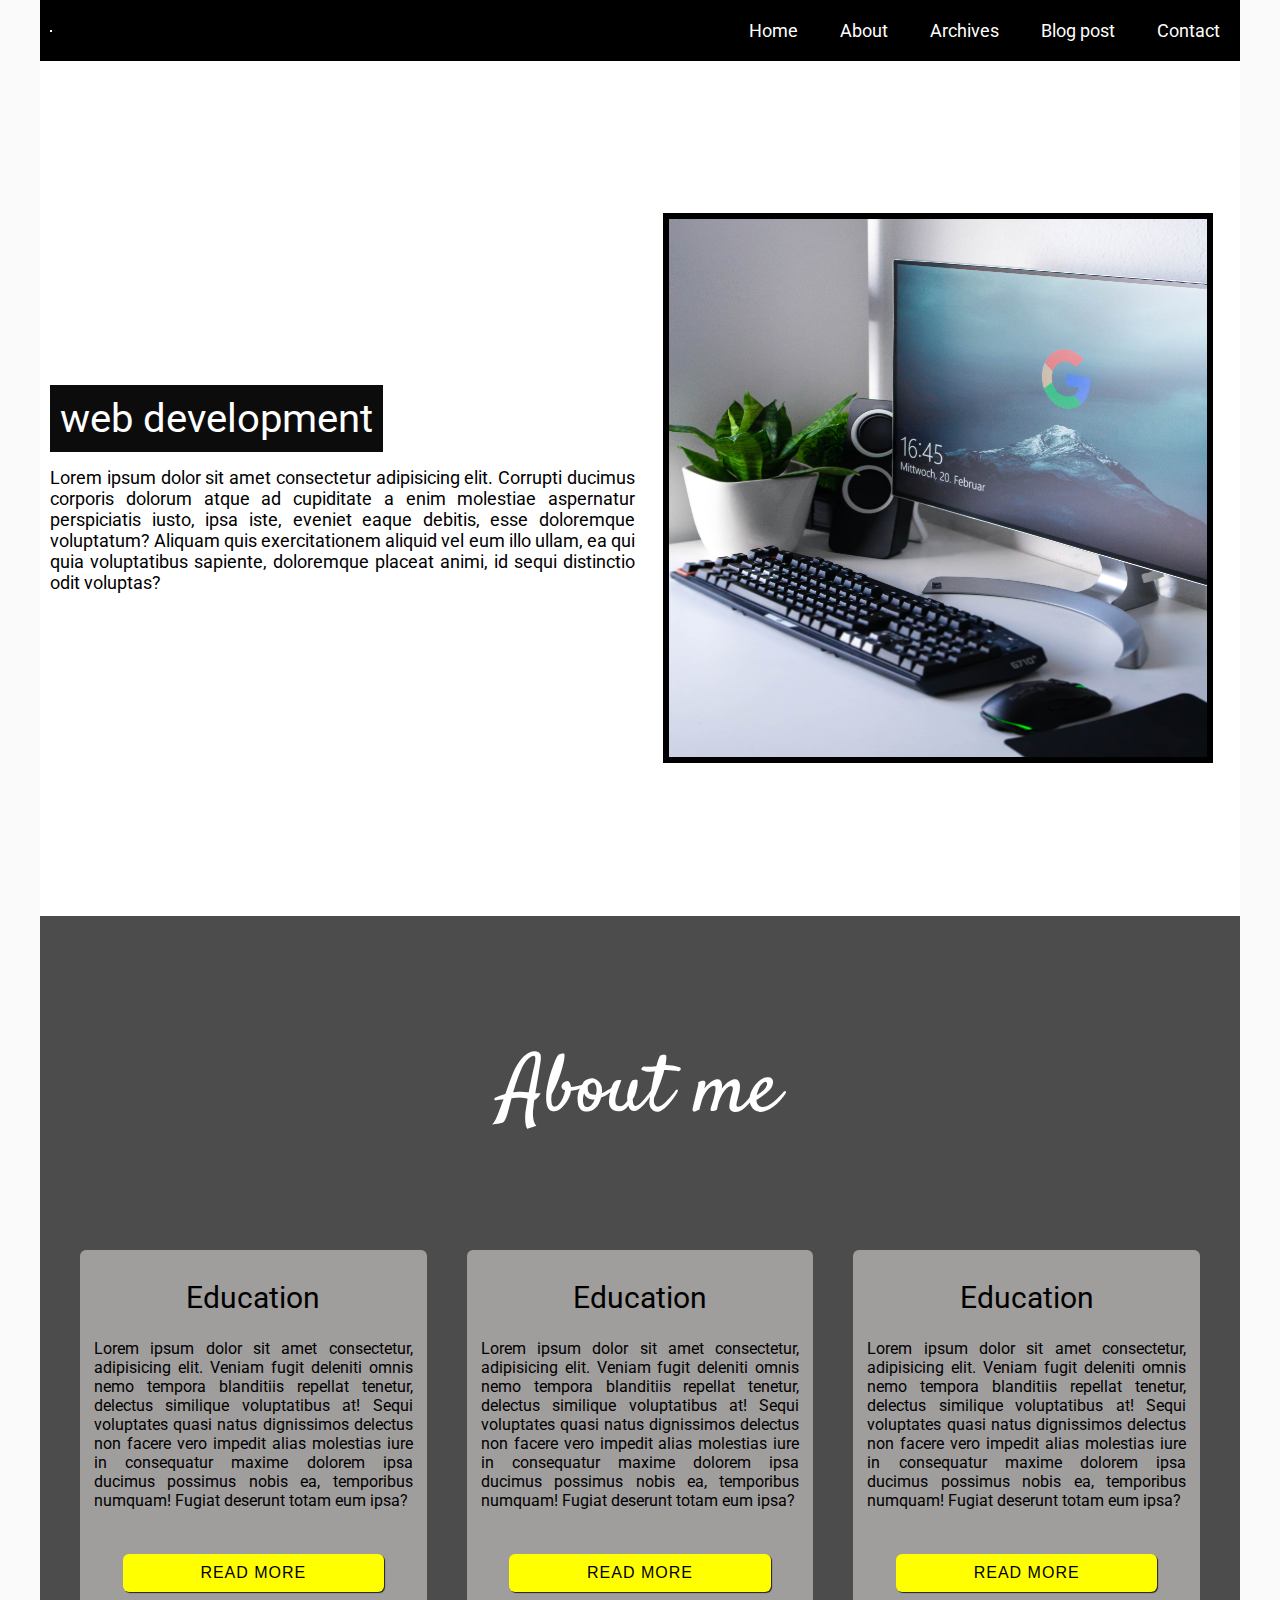
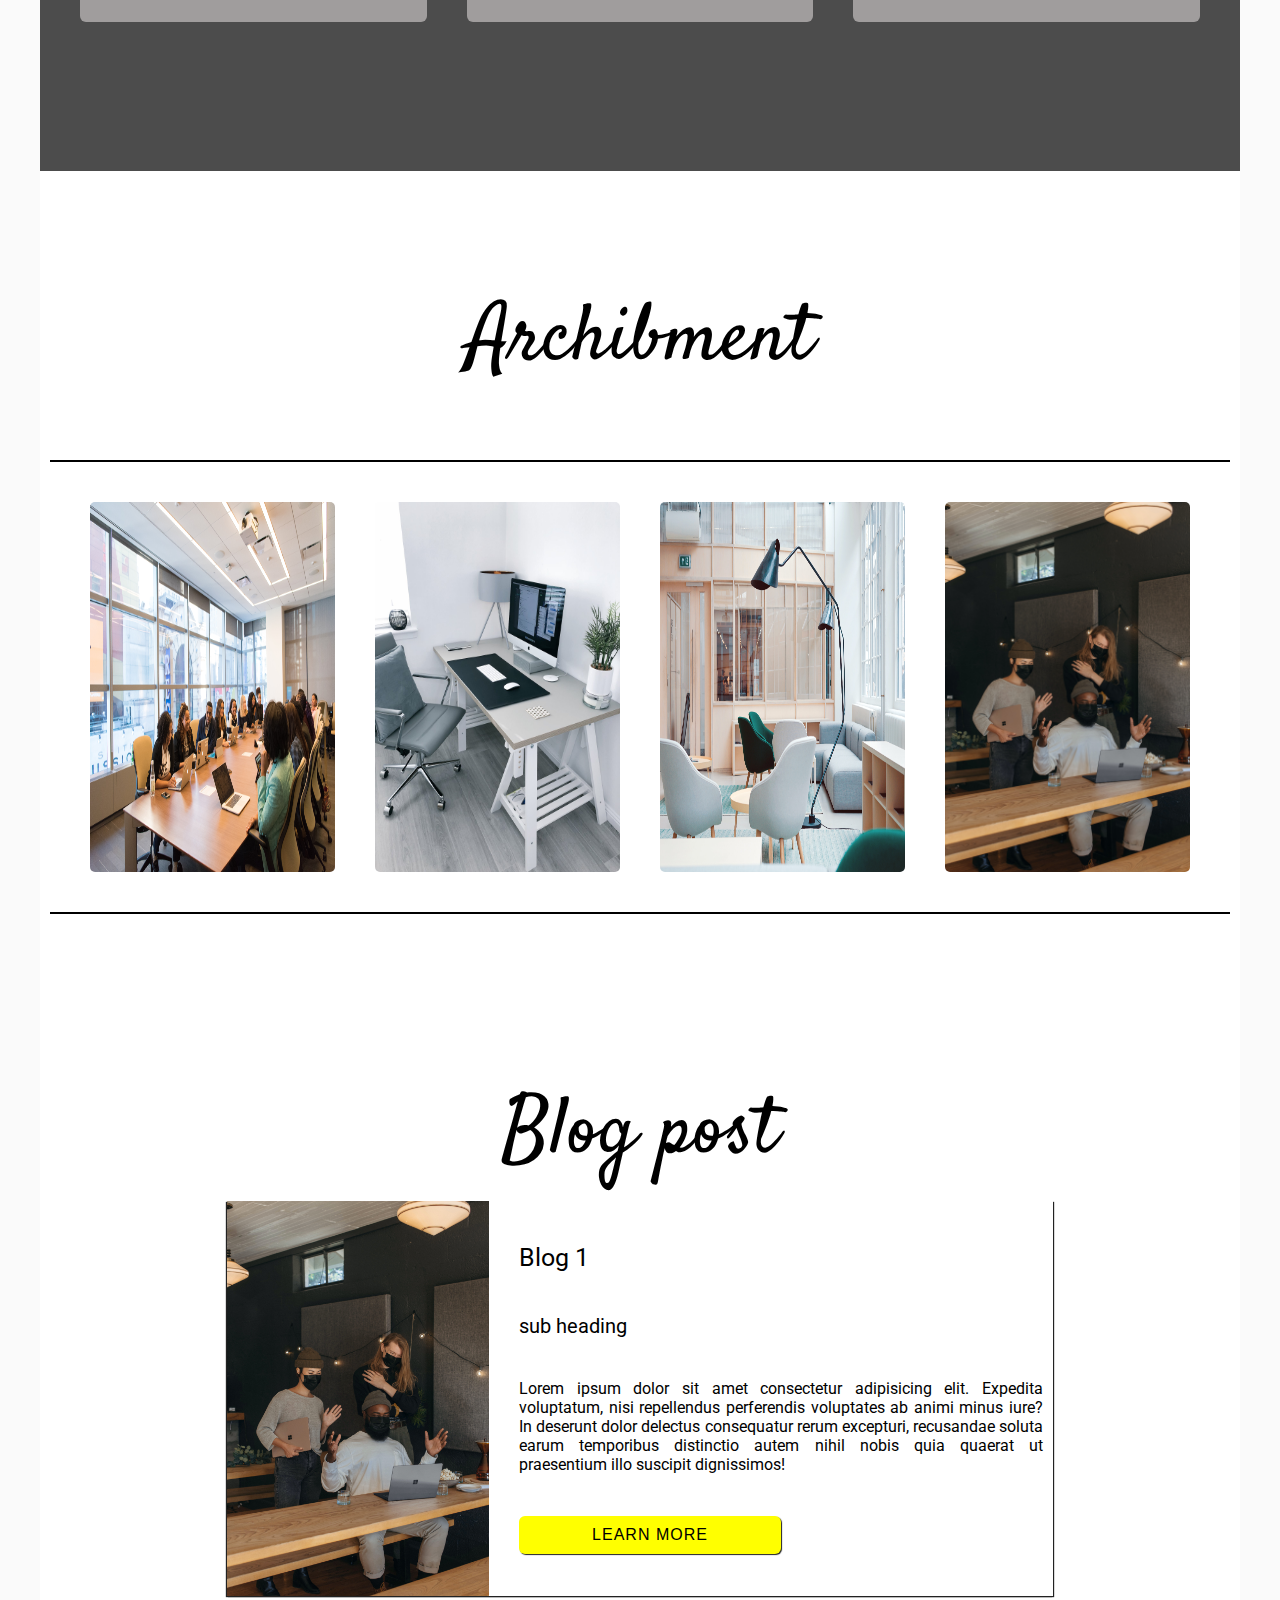
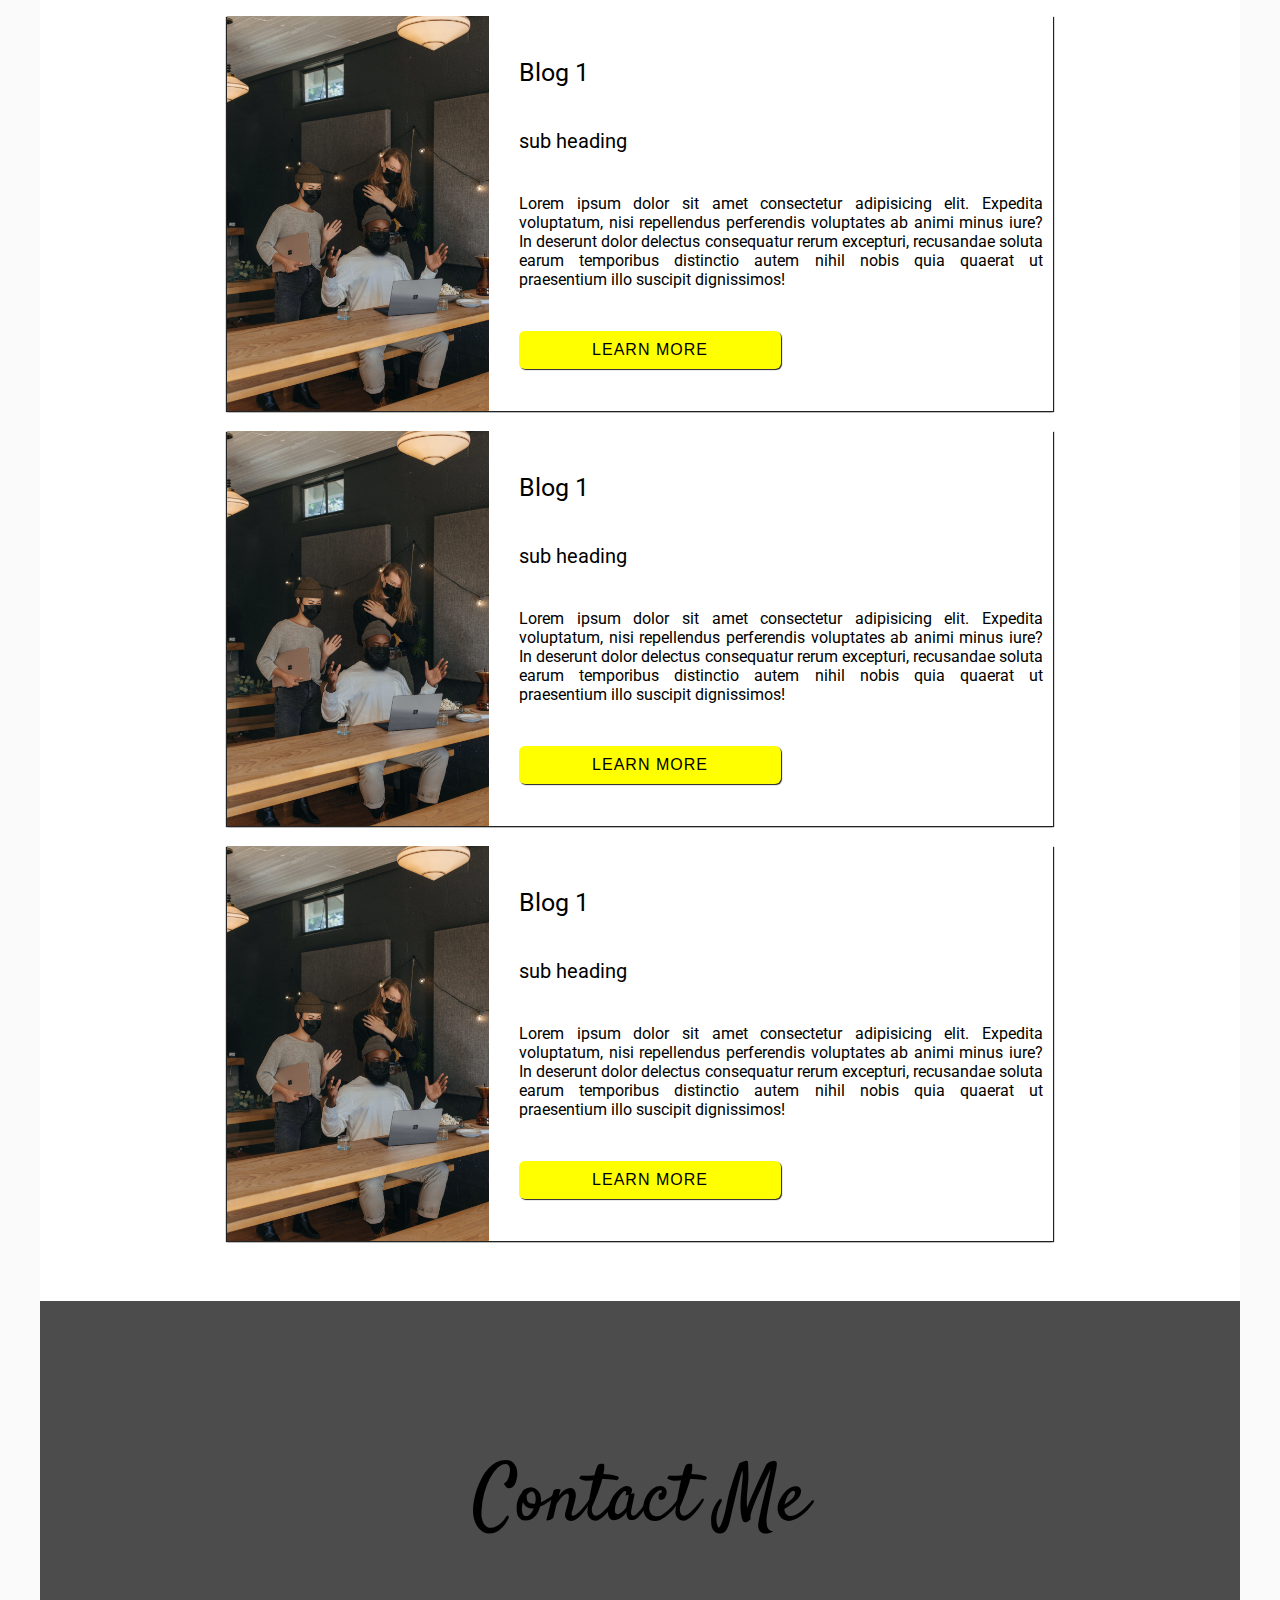
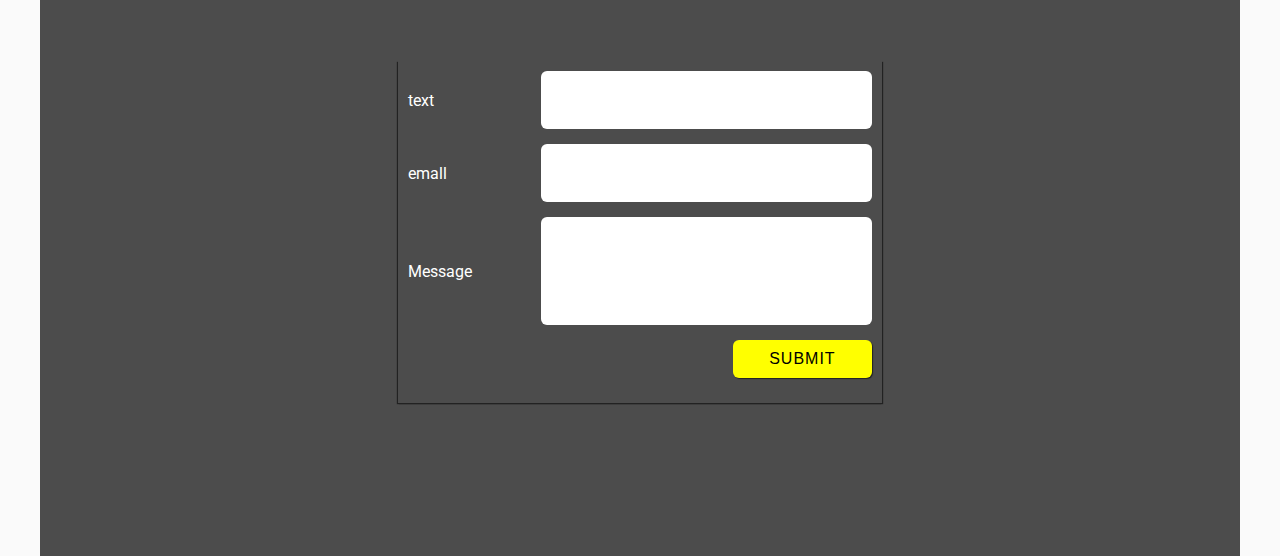
<file: index.html>
<!DOCTYPE html>
<html lang="en">
<head>
    <meta charset="UTF-8">
    <meta http-equiv="X-UA-Compatible" content="IE=edge">
    <meta name="viewport" content="width=device-width, initial-scale=1.0">
    <title>blog projict</title>
    <!-- bolg project css link -->
    <link rel="stylesheet" href="blog priject.css">
    <!-- google font -->
    <link rel="preconnect" href="https://fonts.googleapis.com">
    <link rel="preconnect" href="https://fonts.gstatic.com" crossorigin>
    <link href="https://fonts.googleapis.com/css2?family=Roboto&family=Satisfy&display=swap" rel="stylesheet">
    <!-- font awesome cdn -->
    <link rel="stylesheet" href="https://cdnjs.cloudflare.com/ajax/libs/font-awesome/6.0.0-beta2/css/all.min.css" integrity="sha512-YWzhKL2whUzgiheMoBFwW8CKV4qpHQAEuvilg9FAn5VJUDwKZZxkJNuGM4XkWuk94WCrrwslk8yWNGmY1EduTA==" crossorigin="anonymous" referrerpolicy="no-referrer" />
</head>
<body>
    <!-- header section start --> 
   <header id="blog-header">
        <figure class="logo-figuer">
           <i class="fab fa-autoprefixer logo"></i>
        </figure>
        <nav aria-label="main-menu">
            <ul role="menu-bar">
                <li role="none">
                     <a href="#" role="manu-item" class="nav-link">Home</a>
                </li>
                <li role="none">
                    <a href="#" role="manu-item" class="nav-link">About</a>
               </li>
               <li role="none">
                <a href="#" role="manu-item" class="nav-link">Archives</a>
               </li>
               <li role="none">
                <a href="#" role="manu-item" class="nav-link">Blog post</a>
                </li>
               <li role="none">
                <a href="#" role="manu-item" class="nav-link">Contact</a>
                </li>
               
            </ul>
        </nav>
   </header>
   <!-- header section end --> 
   <!-- main section start -->
    <main>
        <section id="blog-bnner-section">
            <article>
                <h1 class="bnner-heading">web development</h1>
                <p class="bnner-description text-justify">Lorem ipsum dolor sit amet consectetur adipisicing elit. Corrupti ducimus corporis dolorum atque ad cupiditate a enim molestiae aspernatur perspiciatis iusto, ipsa iste, eveniet eaque debitis, esse doloremque voluptatum? Aliquam quis exercitationem aliquid vel eum illo ullam, ea qui quia voluptatibus sapiente, doloremque placeat animi, id sequi distinctio odit voluptas?
                </p>
            </article>
            <aside>
                <img src="blog img/computer.jpg" alt="cover photo" class="bnner-img">
            </aside>
        </section>
    <!-- about-section start-->
        <section id="blog-about" class="section-center">
            <h2 class="section-heading text-white">About me</h2>
            <div class="card-container">
                <div class="card">
                    <h3 class="blog-header">Education</h3>
                    <p class="card-description">Lorem ipsum dolor sit amet consectetur, adipisicing elit. Veniam fugit deleniti omnis nemo tempora blanditiis repellat tenetur, delectus similique voluptatibus at! Sequi voluptates quasi natus dignissimos delectus non facere vero impedit alias molestias iure in consequatur maxime dolorem ipsa ducimus possimus nobis ea, temporibus numquam! Fugiat deserunt totam eum ipsa?</p>
                    <button type="submit" class="card-btn btn">read more</button>
                </div>
                <div class="card">
                    <h3 class="blog-header">Education</h3>
                    <p class="card-description">Lorem ipsum dolor sit amet consectetur, adipisicing elit. Veniam fugit deleniti omnis nemo tempora blanditiis repellat tenetur, delectus similique voluptatibus at! Sequi voluptates quasi natus dignissimos delectus non facere vero impedit alias molestias iure in consequatur maxime dolorem ipsa ducimus possimus nobis ea, temporibus numquam! Fugiat deserunt totam eum ipsa?</p>
                    <button type="submit" class="card-btn btn">read more</button>
                </div>
                <div class="card">
                    <h3 class="blog-header">Education</h3>
                    <p class="card-description">Lorem ipsum dolor sit amet consectetur, adipisicing elit. Veniam fugit deleniti omnis nemo tempora blanditiis repellat tenetur, delectus similique voluptatibus at! Sequi voluptates quasi natus dignissimos delectus non facere vero impedit alias molestias iure in consequatur maxime dolorem ipsa ducimus possimus nobis ea, temporibus numquam! Fugiat deserunt totam eum ipsa?</p>
                    <button type="submit" class="card-btn btn">read more</button>
                </div>
            </div>
        </section>
    <!-- about-section end -->
    <!-- achibment section start hear -->
        <section id="archibment" class="section-center">
            <h2 class="section-heading">Archibment</h2>
            <div class="archibment-container">
                <ul class="archibment-content">
                    <li class="content-list">
                        <img src="blog img/img 1.jpg" alt="photo" class="archibment-img">
                    </li>
                    <li class="content-list">
                        <img src="blog img/img 2.jpg" alt="photo" class="archibment-img">
                    </li>
                    <li class="content-list">
                        <img src="blog img/img 3.jpg" alt="photo" class="archibment-img">
                    </li>
                    <li class="content-list">
                        <img src="blog img/img 4.jpg" alt="photo" class="archibment-img">
                    </li>
                </ul>
            </div>
        </section>
     <!-- achibment section end hear -->
     <section id="blog-post" class="section-center">
        <h2 class="section-heading ">Blog post</h2>
         <div class="blog-post">
             <aside>
                <img src="blog img/img 4.jpg" alt="" class="blog-img">
             </aside>
             <article>
                <h2 class="blog-heading">Blog 1</h2>
                <h3 class="blog-sub-heading">sub heading</h3>
                <p class="blog-discription">Lorem ipsum dolor sit amet consectetur adipisicing elit. Expedita voluptatum, nisi repellendus perferendis voluptates ab animi minus iure? In deserunt dolor delectus consequatur rerum excepturi, recusandae soluta earum temporibus distinctio autem nihil nobis quia quaerat ut praesentium illo suscipit dignissimos!</p>
                <button type="submit" class="blog-btn btn">learn more</button>
             </article>
         </div>
         <div class="blog-post">
            <aside>
               <img src="blog img/img 4.jpg" alt="" class="blog-img">
            </aside>
            <article>
               <h2 class="blog-heading">Blog 1</h2>
               <h3 class="blog-sub-heading">sub heading</h3>
               <p class="blog-discription">Lorem ipsum dolor sit amet consectetur adipisicing elit. Expedita voluptatum, nisi repellendus perferendis voluptates ab animi minus iure? In deserunt dolor delectus consequatur rerum excepturi, recusandae soluta earum temporibus distinctio autem nihil nobis quia quaerat ut praesentium illo suscipit dignissimos!</p>
               <button type="submit" class="blog-btn btn">learn more</button>
            </article>
        </div>
        <div class="blog-post">
            <aside>
               <img src="blog img/img 4.jpg" alt="" class="blog-img">
            </aside>
            <article>
               <h2 class="blog-heading">Blog 1</h2>
               <h3 class="blog-sub-heading">sub heading</h3>
               <p class="blog-discription">Lorem ipsum dolor sit amet consectetur adipisicing elit. Expedita voluptatum, nisi repellendus perferendis voluptates ab animi minus iure? In deserunt dolor delectus consequatur rerum excepturi, recusandae soluta earum temporibus distinctio autem nihil nobis quia quaerat ut praesentium illo suscipit dignissimos!</p>
               <button type="submit" class="blog-btn btn">learn more</button>
            </article>
        </div>
        <div class="blog-post">
            <aside>
               <img src="blog img/img 4.jpg" alt="" class="blog-img">
            </aside>
            <article>
               <h2 class="blog-heading">Blog 1</h2>
               <h3 class="blog-sub-heading">sub heading</h3>
               <p class="blog-discription">Lorem ipsum dolor sit amet consectetur adipisicing elit. Expedita voluptatum, nisi repellendus perferendis voluptates ab animi minus iure? In deserunt dolor delectus consequatur rerum excepturi, recusandae soluta earum temporibus distinctio autem nihil nobis quia quaerat ut praesentium illo suscipit dignissimos!</p>
               <button type="submit" class="blog-btn btn">learn more</button>
            </article>
        </div>
     </section>
     <!-- contact section start hear -->
     <section id="contact" class="section-center">
            <h2 class="section-heading">Contact Me</h2>
                <form action="" method="post" enctype="text/plain" id="from-control">
                   <div class="control-from">
                    <label for="text">text</label>
                    <input type="text" id="text">
                   </div>
                    <div class="control-from">
                    <label for="emall">emall</label>
                    <input type="emall" id="emall">
                    </div>
                   <div class="control-from">
                    <label for="message">Message</label>
                    <textarea name="message" id="message" ></textarea>
                   </div>
                   <div class="control-from from-btn-field">
                    <button type="submit" class="contact-btn btn">submit</button>
                   </div>
                </form>
            
     </section>
     <!-- contact section end hear -->
    </main>
    <!-- main section start-->
     <!-- footer section start-->
    <footer>

    </footer>
     <!-- footer section start-->
</body>
</html>
</file>
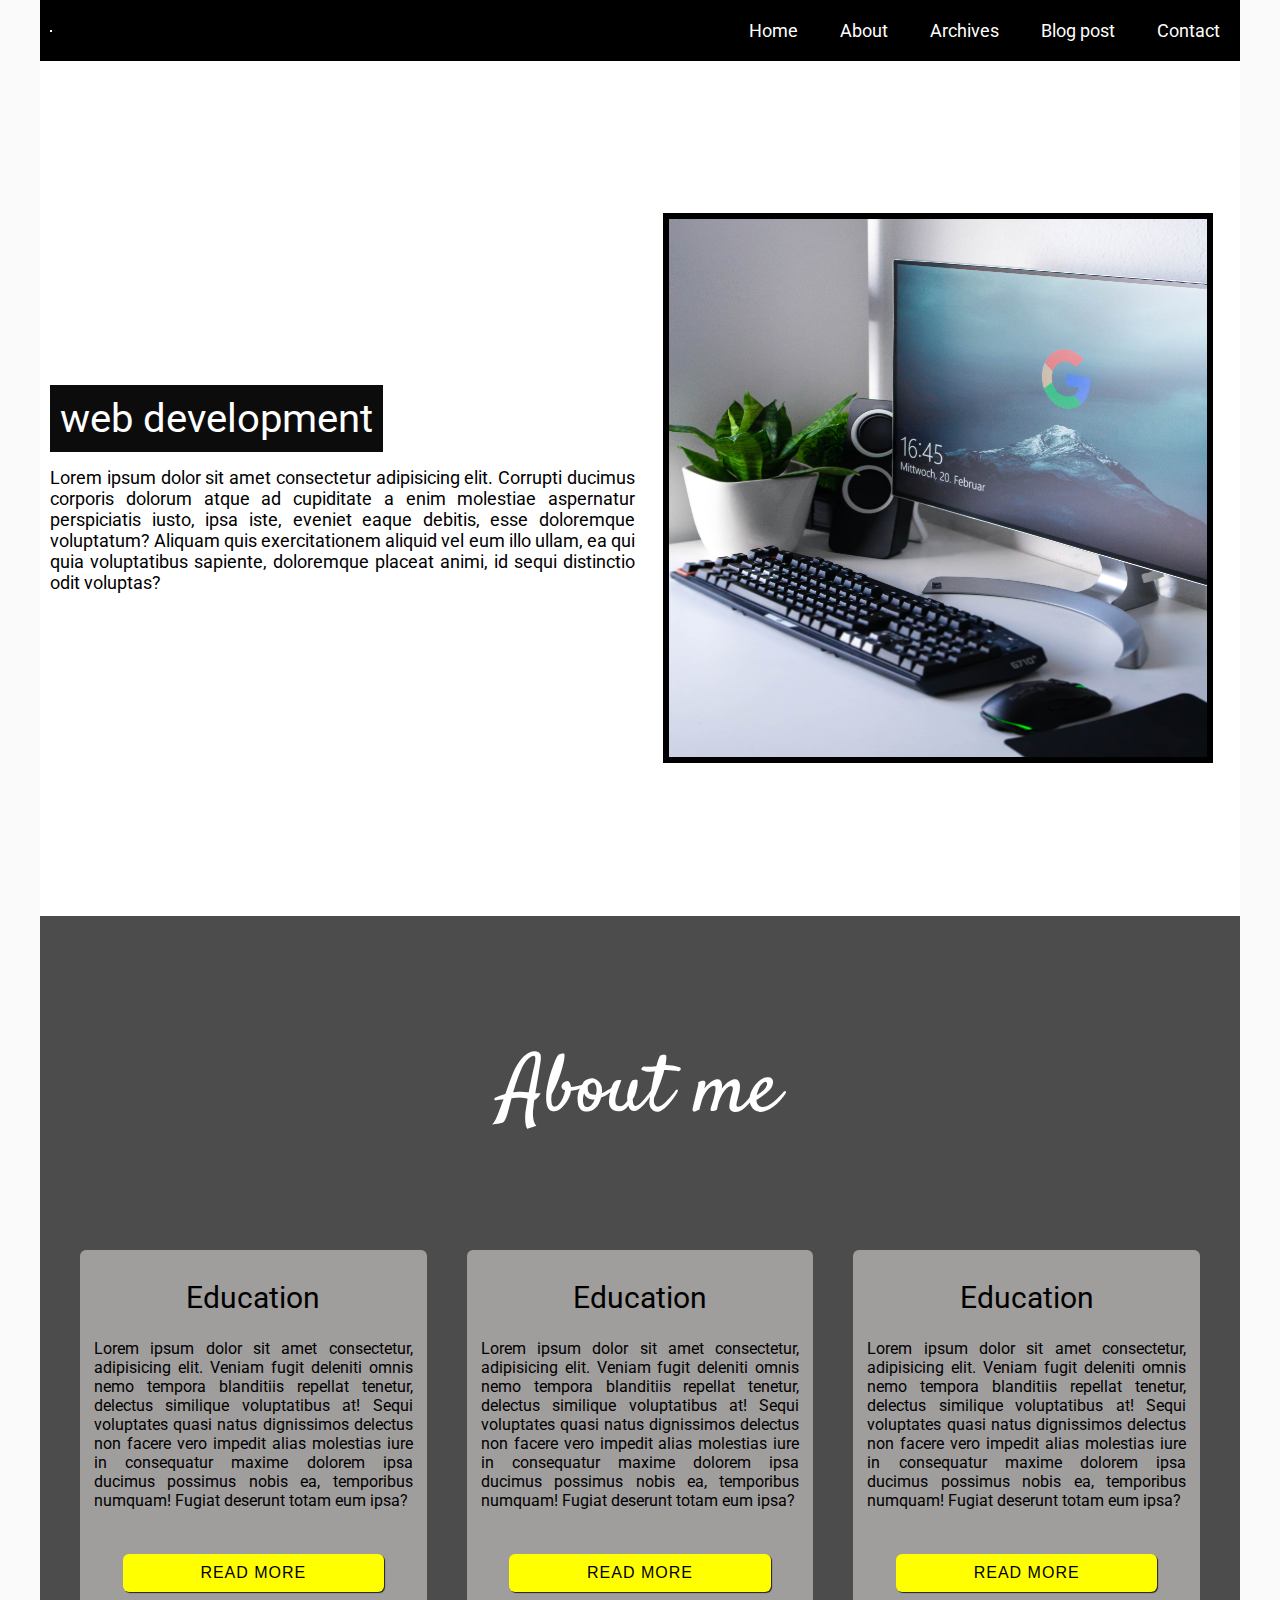
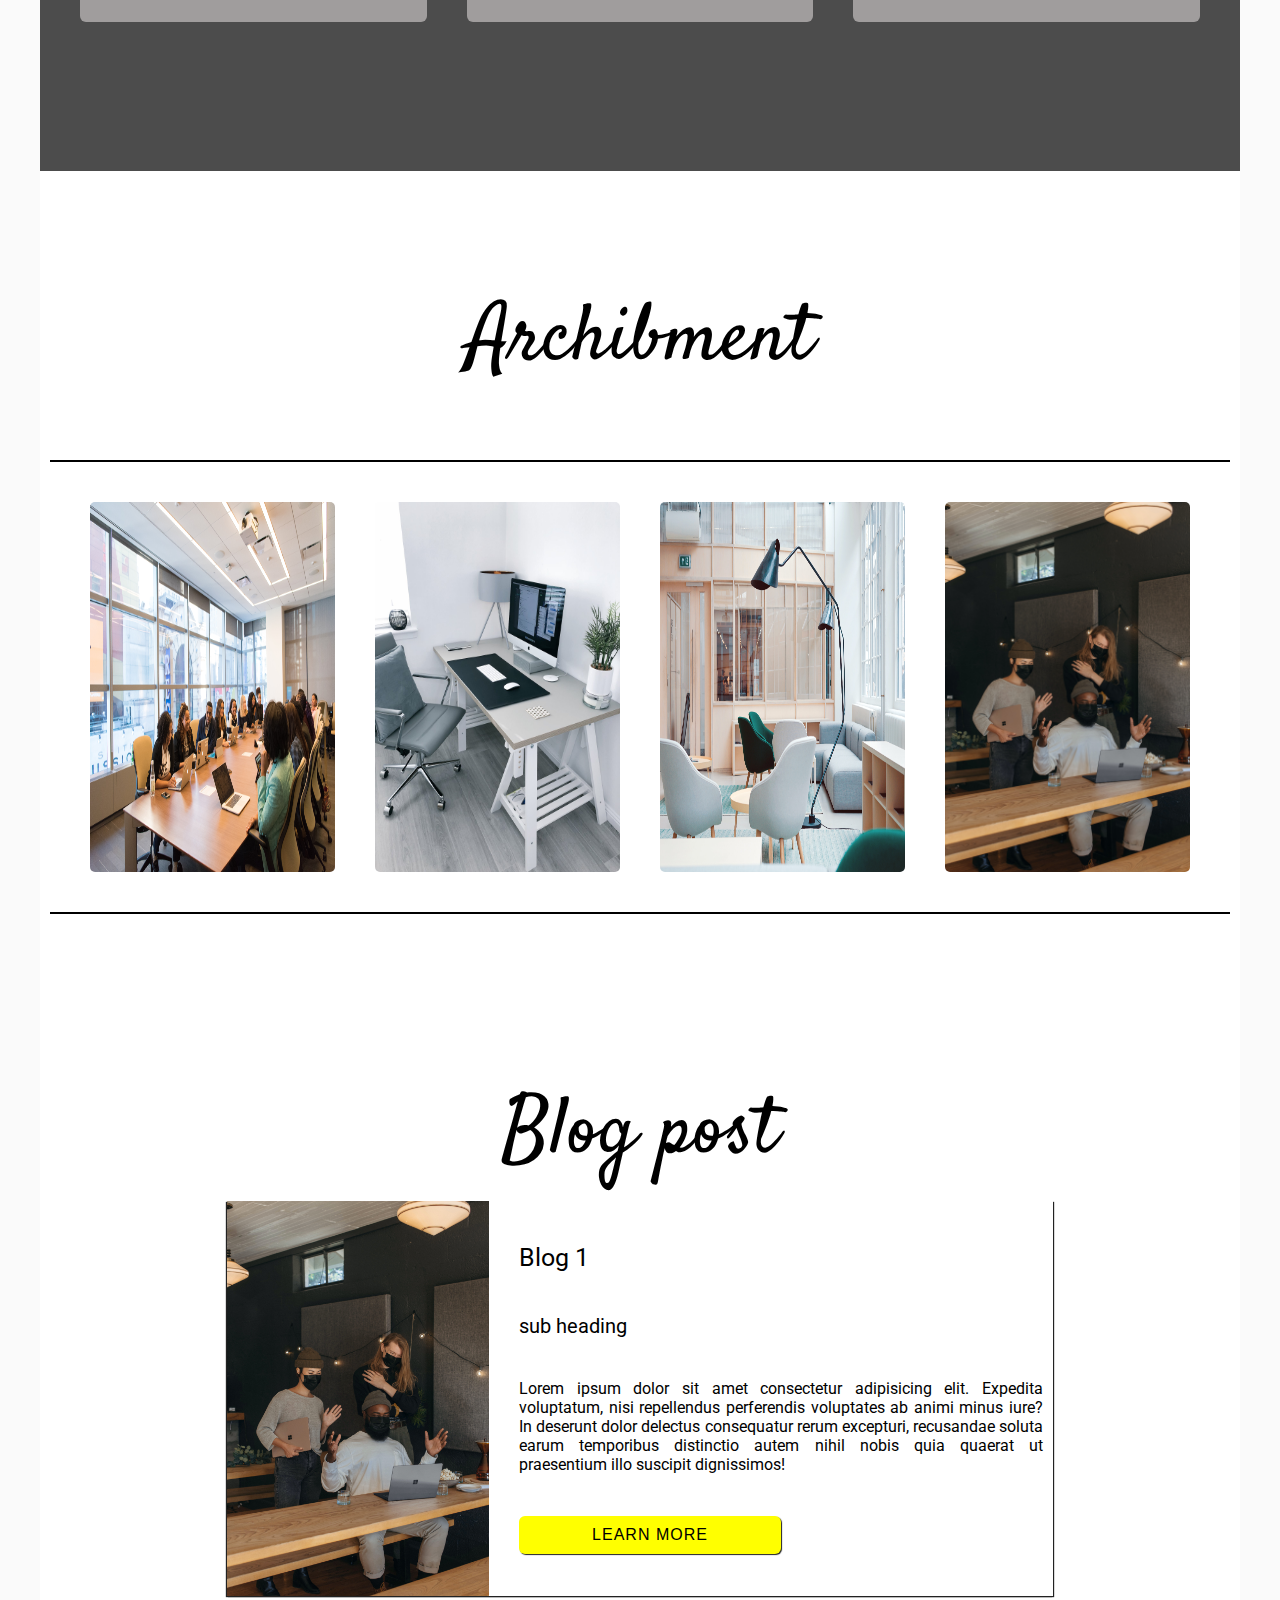
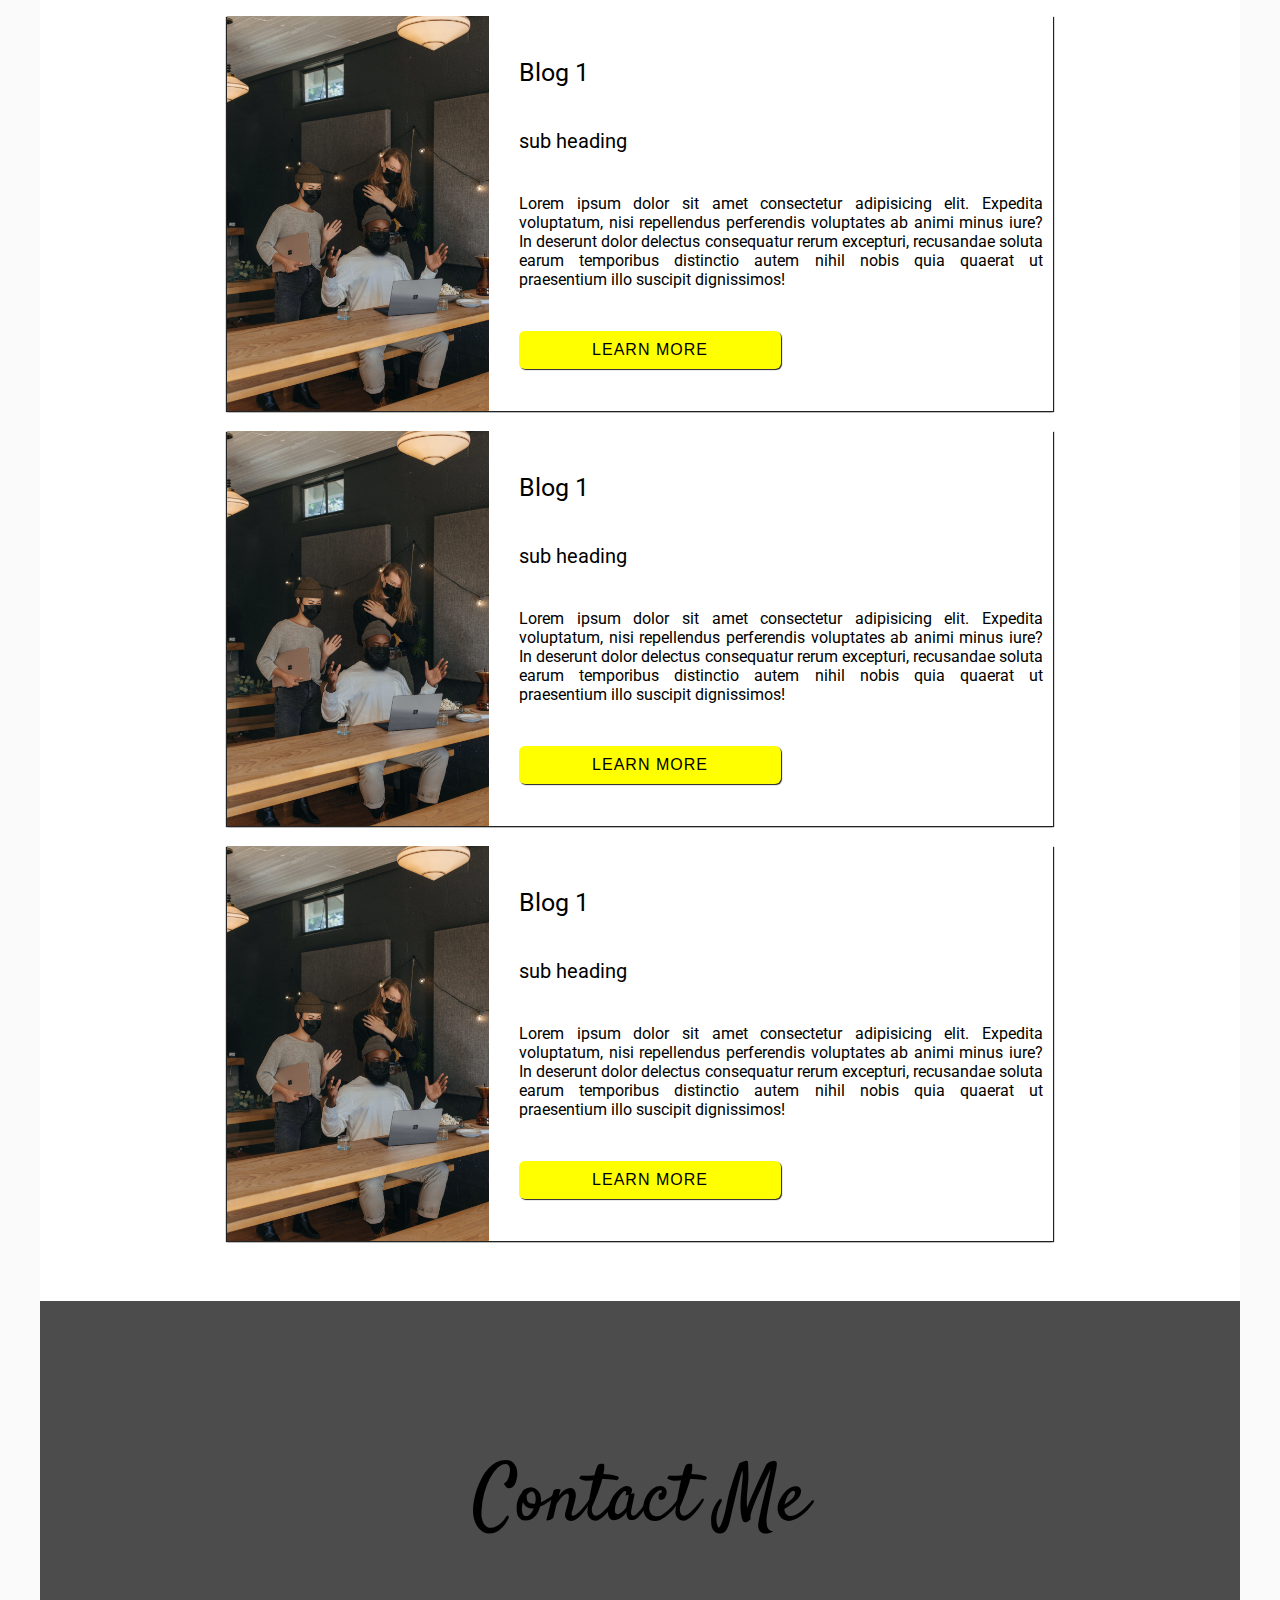
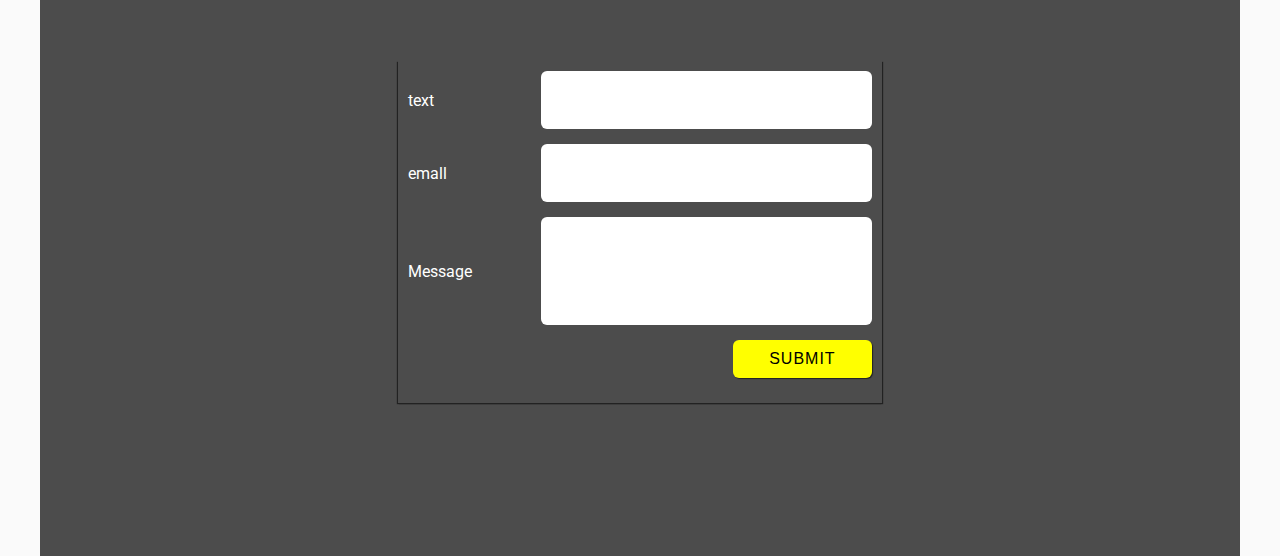
<file: blog project.html>
<!DOCTYPE html>
<html lang="en">
<head>
    <meta charset="UTF-8">
    <meta http-equiv="X-UA-Compatible" content="IE=edge">
    <meta name="viewport" content="width=device-width, initial-scale=1.0">
    <title>blog projict</title>
    <!-- bolg project css link -->
    <link rel="stylesheet" href="blog priject.css">
    <!-- google font -->
    <link rel="preconnect" href="https://fonts.googleapis.com">
    <link rel="preconnect" href="https://fonts.gstatic.com" crossorigin>
    <link href="https://fonts.googleapis.com/css2?family=Roboto&family=Satisfy&display=swap" rel="stylesheet">
    <!-- font awesome cdn -->
    <link rel="stylesheet" href="https://cdnjs.cloudflare.com/ajax/libs/font-awesome/6.0.0-beta2/css/all.min.css" integrity="sha512-YWzhKL2whUzgiheMoBFwW8CKV4qpHQAEuvilg9FAn5VJUDwKZZxkJNuGM4XkWuk94WCrrwslk8yWNGmY1EduTA==" crossorigin="anonymous" referrerpolicy="no-referrer" />
</head>
<body>
    <!-- header section start --> 
   <header id="blog-header">
        <figure class="logo-figuer">
           <i class="fab fa-autoprefixer logo"></i>
        </figure>
        <nav aria-label="main-menu">
            <ul role="menu-bar">
                <li role="none">
                     <a href="#" role="manu-item" class="nav-link">Home</a>
                </li>
                <li role="none">
                    <a href="#" role="manu-item" class="nav-link">About</a>
               </li>
               <li role="none">
                <a href="#" role="manu-item" class="nav-link">Archives</a>
               </li>
               <li role="none">
                <a href="#" role="manu-item" class="nav-link">Blog post</a>
                </li>
               <li role="none">
                <a href="#" role="manu-item" class="nav-link">Contact</a>
                </li>
               
            </ul>
        </nav>
   </header>
   <!-- header section end --> 
   <!-- main section start -->
    <main>
        <section id="blog-bnner-section">
            <article>
                <h1 class="bnner-heading">web development</h1>
                <p class="bnner-description text-justify">Lorem ipsum dolor sit amet consectetur adipisicing elit. Corrupti ducimus corporis dolorum atque ad cupiditate a enim molestiae aspernatur perspiciatis iusto, ipsa iste, eveniet eaque debitis, esse doloremque voluptatum? Aliquam quis exercitationem aliquid vel eum illo ullam, ea qui quia voluptatibus sapiente, doloremque placeat animi, id sequi distinctio odit voluptas?
                </p>
            </article>
            <aside>
                <img src="blog img/computer.jpg" alt="cover photo" class="bnner-img">
            </aside>
        </section>
    <!-- about-section start-->
        <section id="blog-about" class="section-center">
            <h2 class="section-heading text-white">About me</h2>
            <div class="card-container">
                <div class="card">
                    <h3 class="blog-header">Education</h3>
                    <p class="card-description">Lorem ipsum dolor sit amet consectetur, adipisicing elit. Veniam fugit deleniti omnis nemo tempora blanditiis repellat tenetur, delectus similique voluptatibus at! Sequi voluptates quasi natus dignissimos delectus non facere vero impedit alias molestias iure in consequatur maxime dolorem ipsa ducimus possimus nobis ea, temporibus numquam! Fugiat deserunt totam eum ipsa?</p>
                    <button type="submit" class="card-btn btn">read more</button>
                </div>
                <div class="card">
                    <h3 class="blog-header">Education</h3>
                    <p class="card-description">Lorem ipsum dolor sit amet consectetur, adipisicing elit. Veniam fugit deleniti omnis nemo tempora blanditiis repellat tenetur, delectus similique voluptatibus at! Sequi voluptates quasi natus dignissimos delectus non facere vero impedit alias molestias iure in consequatur maxime dolorem ipsa ducimus possimus nobis ea, temporibus numquam! Fugiat deserunt totam eum ipsa?</p>
                    <button type="submit" class="card-btn btn">read more</button>
                </div>
                <div class="card">
                    <h3 class="blog-header">Education</h3>
                    <p class="card-description">Lorem ipsum dolor sit amet consectetur, adipisicing elit. Veniam fugit deleniti omnis nemo tempora blanditiis repellat tenetur, delectus similique voluptatibus at! Sequi voluptates quasi natus dignissimos delectus non facere vero impedit alias molestias iure in consequatur maxime dolorem ipsa ducimus possimus nobis ea, temporibus numquam! Fugiat deserunt totam eum ipsa?</p>
                    <button type="submit" class="card-btn btn">read more</button>
                </div>
            </div>
        </section>
    <!-- about-section end -->
    <!-- achibment section start hear -->
        <section id="archibment" class="section-center">
            <h2 class="section-heading">Archibment</h2>
            <div class="archibment-container">
                <ul class="archibment-content">
                    <li class="content-list">
                        <img src="blog img/img 1.jpg" alt="photo" class="archibment-img">
                    </li>
                    <li class="content-list">
                        <img src="blog img/img 2.jpg" alt="photo" class="archibment-img">
                    </li>
                    <li class="content-list">
                        <img src="blog img/img 3.jpg" alt="photo" class="archibment-img">
                    </li>
                    <li class="content-list">
                        <img src="blog img/img 4.jpg" alt="photo" class="archibment-img">
                    </li>
                </ul>
            </div>
        </section>
     <!-- achibment section end hear -->
     <section id="blog-post" class="section-center">
        <h2 class="section-heading ">Blog post</h2>
         <div class="blog-post">
             <aside>
                <img src="blog img/img 4.jpg" alt="" class="blog-img">
             </aside>
             <article>
                <h2 class="blog-heading">Blog 1</h2>
                <h3 class="blog-sub-heading">sub heading</h3>
                <p class="blog-discription">Lorem ipsum dolor sit amet consectetur adipisicing elit. Expedita voluptatum, nisi repellendus perferendis voluptates ab animi minus iure? In deserunt dolor delectus consequatur rerum excepturi, recusandae soluta earum temporibus distinctio autem nihil nobis quia quaerat ut praesentium illo suscipit dignissimos!</p>
                <button type="submit" class="blog-btn btn">learn more</button>
             </article>
         </div>
         <div class="blog-post">
            <aside>
               <img src="blog img/img 4.jpg" alt="" class="blog-img">
            </aside>
            <article>
               <h2 class="blog-heading">Blog 1</h2>
               <h3 class="blog-sub-heading">sub heading</h3>
               <p class="blog-discription">Lorem ipsum dolor sit amet consectetur adipisicing elit. Expedita voluptatum, nisi repellendus perferendis voluptates ab animi minus iure? In deserunt dolor delectus consequatur rerum excepturi, recusandae soluta earum temporibus distinctio autem nihil nobis quia quaerat ut praesentium illo suscipit dignissimos!</p>
               <button type="submit" class="blog-btn btn">learn more</button>
            </article>
        </div>
        <div class="blog-post">
            <aside>
               <img src="blog img/img 4.jpg" alt="" class="blog-img">
            </aside>
            <article>
               <h2 class="blog-heading">Blog 1</h2>
               <h3 class="blog-sub-heading">sub heading</h3>
               <p class="blog-discription">Lorem ipsum dolor sit amet consectetur adipisicing elit. Expedita voluptatum, nisi repellendus perferendis voluptates ab animi minus iure? In deserunt dolor delectus consequatur rerum excepturi, recusandae soluta earum temporibus distinctio autem nihil nobis quia quaerat ut praesentium illo suscipit dignissimos!</p>
               <button type="submit" class="blog-btn btn">learn more</button>
            </article>
        </div>
        <div class="blog-post">
            <aside>
               <img src="blog img/img 4.jpg" alt="" class="blog-img">
            </aside>
            <article>
               <h2 class="blog-heading">Blog 1</h2>
               <h3 class="blog-sub-heading">sub heading</h3>
               <p class="blog-discription">Lorem ipsum dolor sit amet consectetur adipisicing elit. Expedita voluptatum, nisi repellendus perferendis voluptates ab animi minus iure? In deserunt dolor delectus consequatur rerum excepturi, recusandae soluta earum temporibus distinctio autem nihil nobis quia quaerat ut praesentium illo suscipit dignissimos!</p>
               <button type="submit" class="blog-btn btn">learn more</button>
            </article>
        </div>
     </section>
     <!-- contact section start hear -->
     <section id="contact" class="section-center">
            <h2 class="section-heading">Contact Me</h2>
                <form action="" method="post" enctype="text/plain" id="from-control">
                   <div class="control-from">
                    <label for="text">text</label>
                    <input type="text" id="text">
                   </div>
                    <div class="control-from">
                    <label for="emall">emall</label>
                    <input type="emall" id="emall">
                    </div>
                   <div class="control-from">
                    <label for="message">Message</label>
                    <textarea name="message" id="message" ></textarea>
                   </div>
                   <div class="control-from from-btn-field">
                    <button type="submit" class="contact-btn btn">submit</button>
                   </div>
                </form>
            
     </section>
     <!-- contact section end hear -->
    </main>
    <!-- main section start-->
     <!-- footer section start-->
    <footer>

    </footer>
     <!-- footer section start-->
</body>
</html>
</file>
<file: blog priject.css>
/* reset code and comon code staers here */
*{
    margin: 0;
    box-sizing: border-box;
    padding:0;
    outline: none;
    list-style-type: none;
    text-decoration: none;
    font-weight: 400;
}
html{
    scroll-behavior: smooth;
    background-color: #fafafa;
    font-size: 62.5%;
    font-family: 'Roboto', sans-serif
}
.text-justify{
    text-align: justify;
}
.text-white{
    color: #fff;
}
.section-center{
    padding: 5rem 1rem;
    min-height: 95vh;
    display: flex;
    flex-direction: column;
    align-items: center;
    justify-content: space-evenly;
    
}
.section-heading{
    font-size: 8rem;
    font-family: 'Satisfy', cursive; 
    text-align: center;
}
.btn{
    background-color: yellow;
    border: none;
    border-radius: 0.6rem;
    font-size: 1.6rem;
    text-transform: uppercase;
    cursor:pointer;
    padding: 1rem;
    box-shadow: 0.1rem 0.1rem 0.1rem #222;
    letter-spacing: 0.1rem;

}
/* reset code and comon code end here */
body{
    background-color: #fff;
    width: 120rem;
    max-width: 100%;
    margin: auto;
}
/* hader section start */
header{
    display: flex;
    justify-content: space-between;
    align-items: center;
    padding: 2rem 1rem;
    background-color: black;
    color: #fff;

    position: sticky;
    top: 0;
    z-index: 100;
    min-height: 5vh;
}
.logo-figuer{
    border: 1px solid #fff;
}
.logo{
    font-size: 4rem;
}
nav li{
    display: inline-block;
    margin-right: 2rem;
}
nav li:last-child{
    margin-right: 0;
}
.nav-link{
    font-size: 1.8rem;
    color: #fff;
    padding:1rem ;
    transition: 0,3s;
}
.nav-link:hover{
    background-color: #1913d5;
    border-radius: 0.6rem;
}
/* hader section end */
/* blog bnner section start */
#blog-bnner-section{
    padding: 5rem 1rem;
    display: flex;
    justify-content: center;
    align-items: center;
    min-height: 95vh;
}
#blog-bnner-section article{
    margin-right: 1rem;
    flex-basis: 50%;
}
.bnner-heading{
    display: inline-block;
    padding: 1rem;
    font-size: 4rem;
    margin-bottom: 1.5rem;
    background-color: rgb(12, 12, 12);
    color: #fff;
}
.bnner-description{
    font-size: 1.8rem;
}

#blog-bnner-section aside{
    flex-basis: 50%;
    text-align: center;
}
.bnner-img{
    height: 55rem;
    width: 55rem;
    border: 0.6rem solid;
}
/* blog bnner section end */
/* about sectiom start */
#blog-about{
   
    background-color: #4c4c4c;
}
.card-container{
    display: flex;
    padding: 1rem;
}
.card{
    flex: 1;
    display: flex;
    flex-direction: column;
    background-color: #a09d9d;
    padding: 3rem 1rem;
    margin: 2rem;
    border-radius: 0.6rem;
    transition: transform 0.4s;
}
.card:hover{
    transform: scale(1.1);
}
.blog-header{
    font-size: 3rem;
    text-align: center;
    margin-bottom: 2rem;
}
.card-description{
    font-size: 1.6rem;
    text-align: justify;
    padding: 0.4rem;
    margin-bottom: 4rem;
}
.card-btn{
    align-self: center;
    width: 80%;
}
/* about sectiom start */
/* achibment section start hear */
#archibment{

}
.archibment-container{
    padding: 2rem;
    display: flex;
    align-items: center;
    justify-content: space-evenly;
    border-top: 0.2rem solid;
    border-bottom: 0.2rem solid;
}
.archibment-content{
    display: flex;
    text-align: center;
}
.content-list{
    flex: 1;
    margin: 2rem;
}
.archibment-img{
    width: 100%;
    height: 100%;
    border-radius: 0.5rem;
    transition:transform 0.4s;
}
.archibment-img:hover{
    transform: scale(1.1);
}
/* achibment section end hear */
/* blog post section start hear */
.blog-post{
    width: 70%;
    display: flex;
    margin: 1rem;
    box-shadow: 0.1rem 0.1rem 0.1rem #222,-0.1rem 0.1rem 0.1rem #222;
    transition: transform 0.3s;
}
.blog-post:hover{
    transform: scale(1.1);
}
.blog-post aside{
    flex: 1;
}
.blog-post article{
    flex: 2;
    padding: 1rem;
    display: flex;
    flex-direction: column;
    justify-content: space-evenly;
    margin-left: 2rem;
}
.blog-heading{
    margin-bottom: 1rem;
    font-size: 2.5rem;
}
.blog-sub-heading{
    font-size: 2rem;
    margin-bottom: 1rem;
}
.blog-discription{
    font-size: 1.6rem;
    text-align: justify;
    margin-bottom: 1rem;
}
.blog-btn{
    width: 50%;
    text-align:center;
}
.blog-img{
    width: 100%;
    height: 100%;
}
/* blog post section start hear */
/* contact secion start hear */
#contact{
    background-color: #4c4c4c;
}
#from-control{
    padding: 1rem;
    box-shadow: 0.1rem 0.1rem 0.1rem #222,-0.1rem 0.1rem 0.1rem #222;
    display: flex;
    flex-direction: column;
   margin: 1rem;
   color: white;
}
.control-from {
    display: flex;
    align-items: center;
    justify-content: center;
    margin-bottom:1.5rem 
   
}
.control-from label{
 flex: 0.3;
 font-size: 1.6rem;
}
input,textarea{
   flex: 0.7;
   width: 40rem;
   font-size: 1.6rem;
   padding: 2rem 1rem;
   border: none;
   border-radius: 0.6rem;
}
 textarea{
     resize: none;
     height: 12vh;
 }
 .from-btn-field{
     display: flex;
     justify-content: flex-end;
 }
 .contact-btn{
     width:30%;
 }
    

/* contact secion end hear */
/* responsive  start */
@media (max-width:992px) {
    #blog-bnner-section{
        display: flex;
        flex-direction: column;
       
    }
    #blog-bnner-section article{
     width: 50%;
      display:flex;
      flex-direction: column;
      align-items: center;
      justify-content: center;
      margin-bottom: 5rem;
    }
    .card-container{
        width: 50%;
        flex-direction: column;
    }
}
@media (max-width:768px) {
   
    #blog-bnner-section article{
        width: 70%;
    }
    .card-container{
        width: 70%;
        
    }
    #archibment{
        min-height: auto;
    }
   #blog-post{
       min-height: auto;
   }
   .blog-post{
       width: 80%;
   }
}
@media (max-width:600px) {
    html{
        font-size: 48.5%;
    }
    header{
        flex-direction: column;
    }
    nav ul{
        padding-left: 2.5rem;
    }
    nav li{
        display: block;
        margin-right: 0;
        margin: 2rem 0;
    }
    #blog-bnner-section{
        min-height: auto;
    }
    #blog-bnner-section article{
        width: 80%;
    }
    .bnner-img{
        max-width: 100%;
    }
    .card-container{
        width: 80%;   
    }
    #blog-about{
        min-height: auto;
        display: flex;
        flex-direction: column;
        align-items: center;
        justify-content: center;
    }
    .archibment-content{
        flex-direction: column;
      }
    .blog-post{
        flex-direction: column;
        margin-bottom: 4rem;
    }
}
@media (max-width:400px) {
    
}

/* responsive ends  */
</file>
